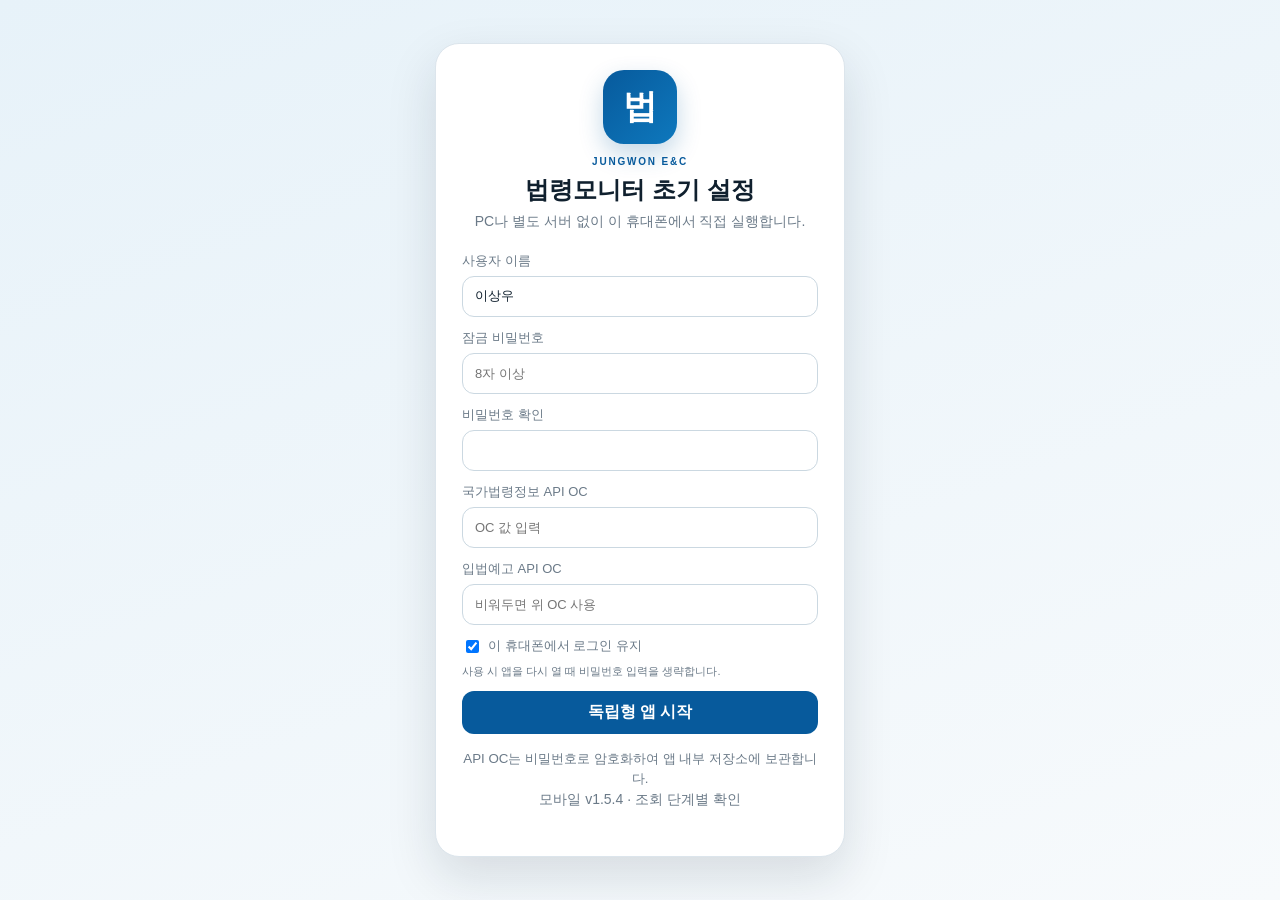
<file: index.html>
<!doctype html><html lang="ko"><head><meta charset="utf-8"><meta name="viewport" content="width=device-width,initial-scale=1"><meta http-equiv="refresh" content="0; url=./lawmonitor/"><title>정원이앤씨 법령모니터</title><script>location.replace('./lawmonitor/');</script></head><body><a href="./lawmonitor/">법령모니터 열기</a></body></html>
</file>
<file: lawmonitor/styles.css>
:root{--blue:#075a9c;--blue2:#0e78bd;--ink:#10202e;--muted:#6b7a88;--line:#dce5ec;--bg:#f4f7fa;--card:#fff;--red:#d92d20;--green:#067647;--shadow:0 8px 24px rgba(16,32,46,.08);font-family:-apple-system,BlinkMacSystemFont,"Segoe UI","Noto Sans KR",sans-serif;color:var(--ink);background:var(--bg)}*{box-sizing:border-box}html{background:var(--bg)}body{margin:0;background:var(--bg);min-height:100vh;-webkit-tap-highlight-color:transparent}.hidden{display:none!important}button,input,select,textarea{font:inherit}button{cursor:pointer;border:0}.app-header{position:sticky;top:0;z-index:20;display:flex;justify-content:space-between;align-items:center;padding:calc(12px + env(safe-area-inset-top)) 18px 12px;background:linear-gradient(135deg,var(--blue),var(--blue2));color:#fff;box-shadow:0 2px 12px rgba(0,0,0,.14)}.app-header h1{font-size:22px;margin:0}.eyebrow{font-size:10px;letter-spacing:1.8px;opacity:.82}.eyebrow.blue{color:var(--blue);font-weight:800;opacity:1}.icon-button{width:44px;height:44px;border-radius:14px;background:rgba(255,255,255,.16);color:#fff;font-size:26px}.page{display:none;padding:18px 16px calc(96px + env(safe-area-inset-bottom));max-width:760px;margin:auto}.page.active{display:block}.welcome{display:flex;flex-direction:column;gap:4px;margin-bottom:12px}.welcome strong{font-size:22px}.welcome span,.page-title p{color:var(--muted);font-size:13px}.standalone-note{display:flex;flex-direction:column;gap:3px;background:#e8f5ff;border:1px solid #badcf4;color:#075a9c;padding:12px 14px;border-radius:15px;margin-bottom:14px}.standalone-note span{font-size:12px}.metric-grid{display:grid;grid-template-columns:1fr 1fr;gap:12px;margin-bottom:16px}.metric{background:var(--card);border:1px solid var(--line);border-radius:18px;padding:16px;text-align:left;box-shadow:var(--shadow)}.metric span{display:block;color:var(--muted);font-size:13px}.metric b{display:block;font-size:30px;margin-top:8px;color:var(--blue)}.metric.accent b{color:var(--red)}.card{background:var(--card);border:1px solid var(--line);border-radius:18px;padding:16px;margin-bottom:14px;box-shadow:var(--shadow)}.card.compact p{margin:6px 0 0;font-size:13px;color:var(--muted);line-height:1.55}.card h2,.card h3{margin:0 0 12px}.quick-grid{display:grid;grid-template-columns:1fr 1fr;gap:10px}.quick-grid button,.secondary{background:#eef5fa;color:var(--blue);padding:13px;border-radius:13px;font-weight:700}.primary{background:var(--blue);color:#fff;padding:11px 15px;border-radius:12px;font-weight:700}.danger{background:#fff1f0;color:var(--red);padding:13px;border-radius:13px;font-weight:700;border:1px solid #ffd2cf}.full{width:100%}.bottom-nav{position:fixed;left:0;right:0;bottom:0;z-index:30;height:calc(68px + env(safe-area-inset-bottom));padding-bottom:env(safe-area-inset-bottom);display:grid;grid-template-columns:repeat(5,1fr);background:rgba(255,255,255,.97);border-top:1px solid var(--line)}.bottom-nav button{background:none;color:var(--muted);font-size:11px;display:flex;flex-direction:column;align-items:center;justify-content:center;gap:3px}.bottom-nav button span{font-size:21px}.bottom-nav button.active{color:var(--blue);font-weight:700}.page-title{display:flex;align-items:flex-start;justify-content:space-between;gap:12px;margin-bottom:16px}.page-title h2{font-size:24px;margin:0}.page-title p{margin:3px 0 0}.search-row{display:flex;gap:8px;margin-bottom:14px}.search-row input{flex:1}.search-row button,.search-row select{white-space:nowrap}.search-stack{margin-bottom:14px}.search-stack>.search-row{margin:8px 0 0}.filters{display:grid;gap:9px;margin-bottom:14px;background:#fff;border:1px solid var(--line);padding:12px;border-radius:16px}input,select,textarea{width:100%;border:1px solid #cbd8e1;border-radius:12px;padding:12px;background:#fff;color:var(--ink);outline:none}textarea{resize:vertical;line-height:1.45}input:focus,select:focus,textarea:focus{border-color:var(--blue);box-shadow:0 0 0 3px rgba(7,90,156,.12)}.date-row{display:flex;align-items:center;gap:7px}.check{display:flex!important;align-items:center;gap:8px;color:var(--muted);font-size:13px}.check input{width:auto}.list{display:grid;gap:10px}.item{background:#fff;border:1px solid var(--line);border-radius:16px;padding:14px;box-shadow:0 4px 16px rgba(16,32,46,.05)}.item.new{border-left:5px solid var(--red)}.item-head{display:flex;justify-content:space-between;gap:10px;align-items:flex-start}.item h3{font-size:16px;margin:0 0 5px;line-height:1.4}.item p{font-size:13px;color:var(--muted);margin:3px 0;line-height:1.45}.tags{display:flex;flex-wrap:wrap;gap:6px;margin-top:9px}.tag{background:#edf4f8;color:#35576f;border-radius:999px;padding:5px 8px;font-size:11px}.tag.red{background:#fff0ef;color:var(--red)}.tag.green{background:#ecfdf3;color:var(--green)}.item-actions{display:flex;gap:7px;margin-top:12px}.item-actions button,.item-actions a{flex:1;text-decoration:none;text-align:center;border-radius:11px;padding:10px;background:#eef5fa;color:var(--blue);font-weight:700;font-size:13px}.item-actions .delete{background:#fff1f0;color:var(--red)}.switch{position:relative;width:46px;height:26px;flex:0 0 auto}.switch input{display:none}.switch span{position:absolute;inset:0;background:#c9d3da;border-radius:99px}.switch span:after{content:"";position:absolute;width:20px;height:20px;left:3px;top:3px;background:#fff;border-radius:50%;transition:.2s}.switch input:checked+span{background:var(--blue)}.switch input:checked+span:after{transform:translateX(20px)}.form-card{display:grid;gap:12px}.form-card label,.gate-form label{display:grid;gap:6px;font-size:13px;color:var(--muted)}.mini-list{display:grid;gap:8px}.mini-list div{font-size:12px;padding-bottom:8px;border-bottom:1px solid var(--line)}.mini-list b{display:block}.mini-list span{display:block;color:var(--muted);margin-top:3px}.toast{position:fixed;left:50%;bottom:90px;transform:translateX(-50%) translateY(20px);z-index:100;background:#152b3b;color:#fff;padding:11px 14px;border-radius:12px;opacity:0;pointer-events:none;transition:.2s;max-width:88%;font-size:13px;text-align:center}.toast.show{opacity:1;transform:translateX(-50%) translateY(0)}.gate{min-height:100vh;display:grid;place-items:center;padding:22px;background:linear-gradient(160deg,#e7f2f9,#f7fafc)}.gate-card{width:min(100%,410px);background:#fff;border:1px solid var(--line);border-radius:24px;padding:26px;box-shadow:0 20px 50px rgba(16,32,46,.13);text-align:center}.brand-mark{width:74px;height:74px;margin:0 auto 12px;border-radius:21px;display:grid;place-items:center;color:#fff;background:linear-gradient(135deg,var(--blue),var(--blue2));font-weight:900;font-size:34px;box-shadow:0 10px 25px rgba(7,90,156,.24)}.gate-card h1{margin:7px 0 5px}.gate-card p{margin:0 0 20px;color:var(--muted);font-size:14px;line-height:1.5}.gate-form{display:grid;gap:12px;text-align:left}.gate-card small{display:block;color:var(--muted);margin-top:15px;line-height:1.5}dialog{width:min(94vw,650px);max-height:88vh;border:0;border-radius:20px;padding:0;box-shadow:0 24px 70px rgba(0,0,0,.25)}dialog::backdrop{background:rgba(8,20,30,.55)}.dialog-head{display:flex;justify-content:space-between;align-items:flex-start;padding:16px 18px;border-bottom:1px solid var(--line)}.dialog-head h2{margin:0}.dialog-head p{margin:3px 0 0;color:var(--muted);font-size:12px}.dialog-head button{background:none;font-size:28px;color:var(--muted)}.dialog-body{padding:16px;max-height:70vh;overflow:auto}.sync-card div{display:flex;justify-content:space-between;margin-bottom:8px}.sync-card span{color:var(--muted)}progress{width:100%;accent-color:var(--blue)}.empty{text-align:center;color:var(--muted);padding:34px 10px}.loading{opacity:.55;pointer-events:none}.muted{color:var(--muted);font-size:13px;line-height:1.55}.two-buttons{display:grid;grid-template-columns:1fr 1fr;gap:8px;margin-top:10px}@media(min-width:700px){.metric-grid{grid-template-columns:repeat(4,1fr)}.quick-grid{grid-template-columns:repeat(4,1fr)}}
.header-actions{display:flex;align-items:center;gap:8px}.install-button{height:40px;padding:0 13px;border-radius:12px;background:#fff;color:var(--blue);font-size:13px;font-weight:800}.api-test-result{display:grid;gap:8px;margin-top:12px}.api-test-row{display:flex;flex-direction:column;gap:3px;padding:10px 12px;border-radius:12px;font-size:12px}.api-test-row.ok{background:#ecfdf3;color:var(--green)}.api-test-row.fail{background:#fff1f0;color:var(--red)}.api-test-row span{line-height:1.45}.offline-badge{position:fixed;top:calc(8px + env(safe-area-inset-top));left:50%;transform:translateX(-50%);z-index:200;background:#3b4650;color:#fff;border-radius:999px;padding:6px 12px;font-size:11px;box-shadow:var(--shadow)}
</file>
